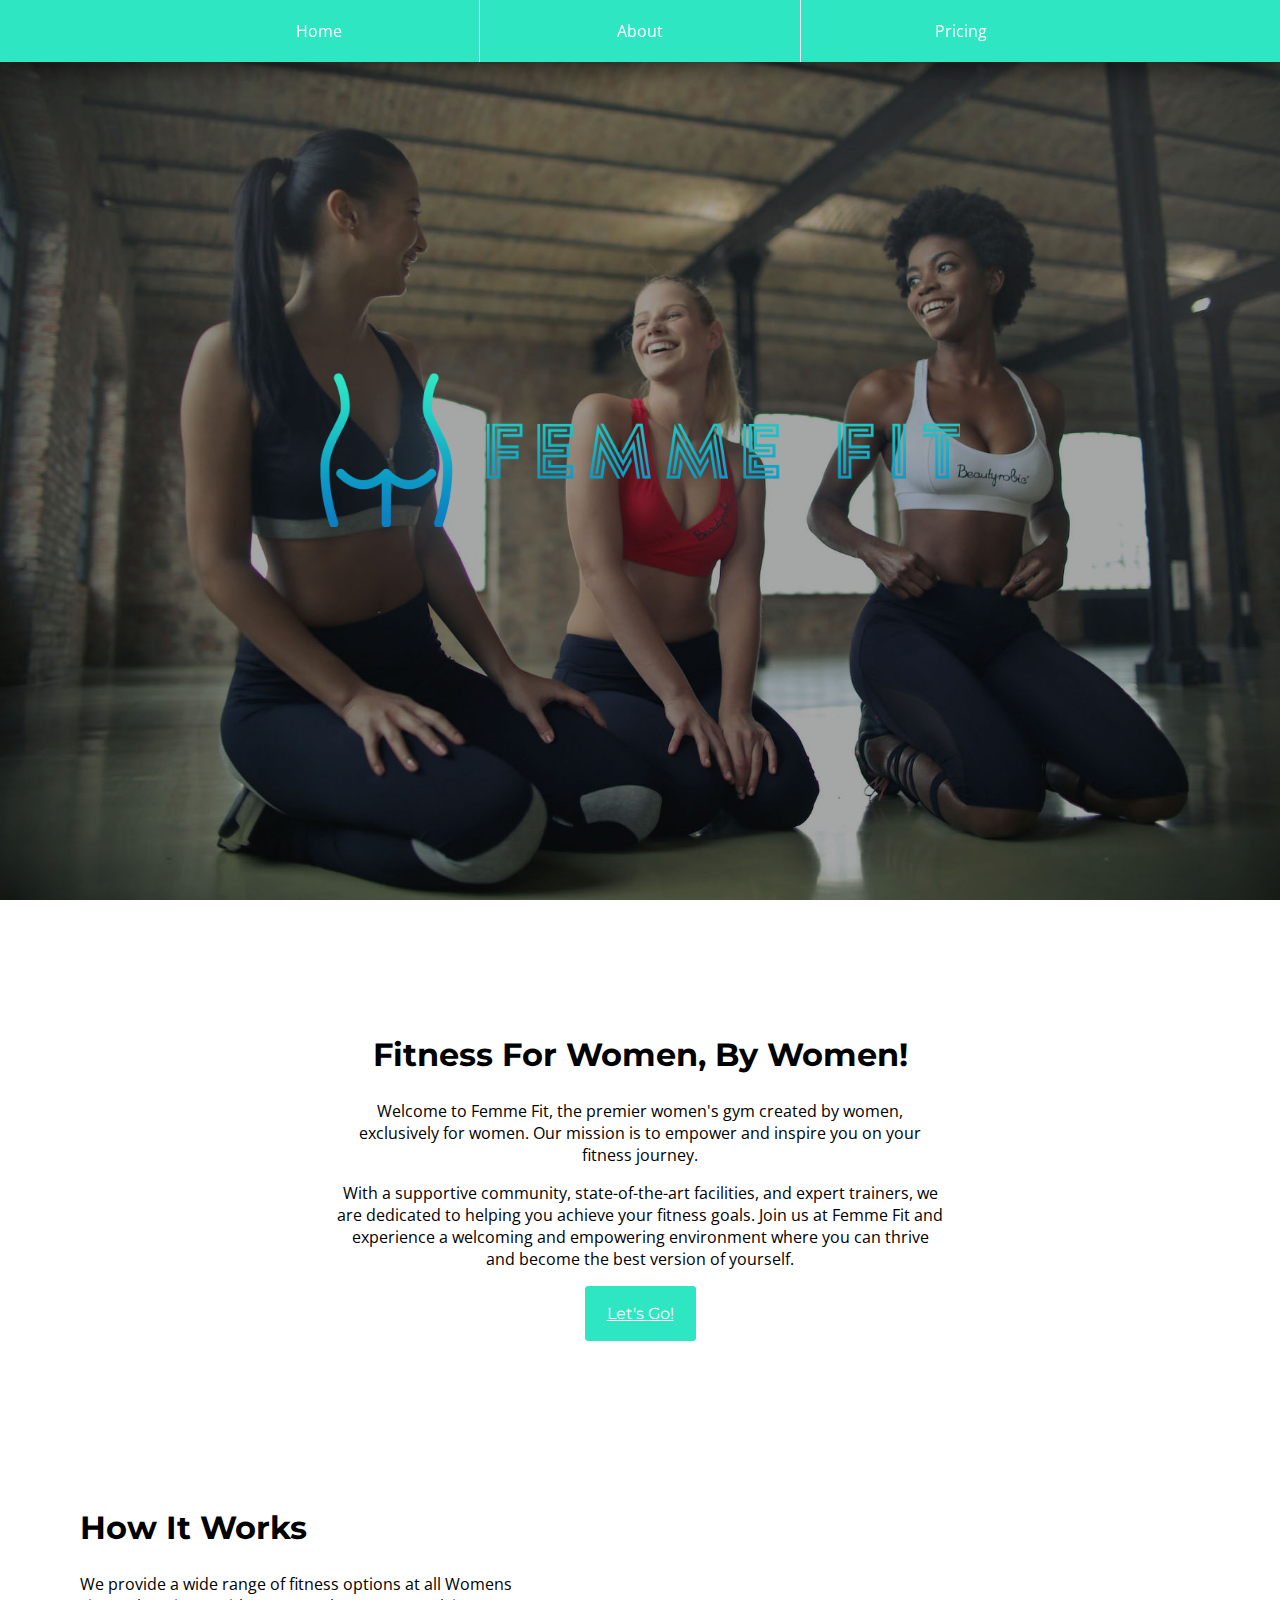
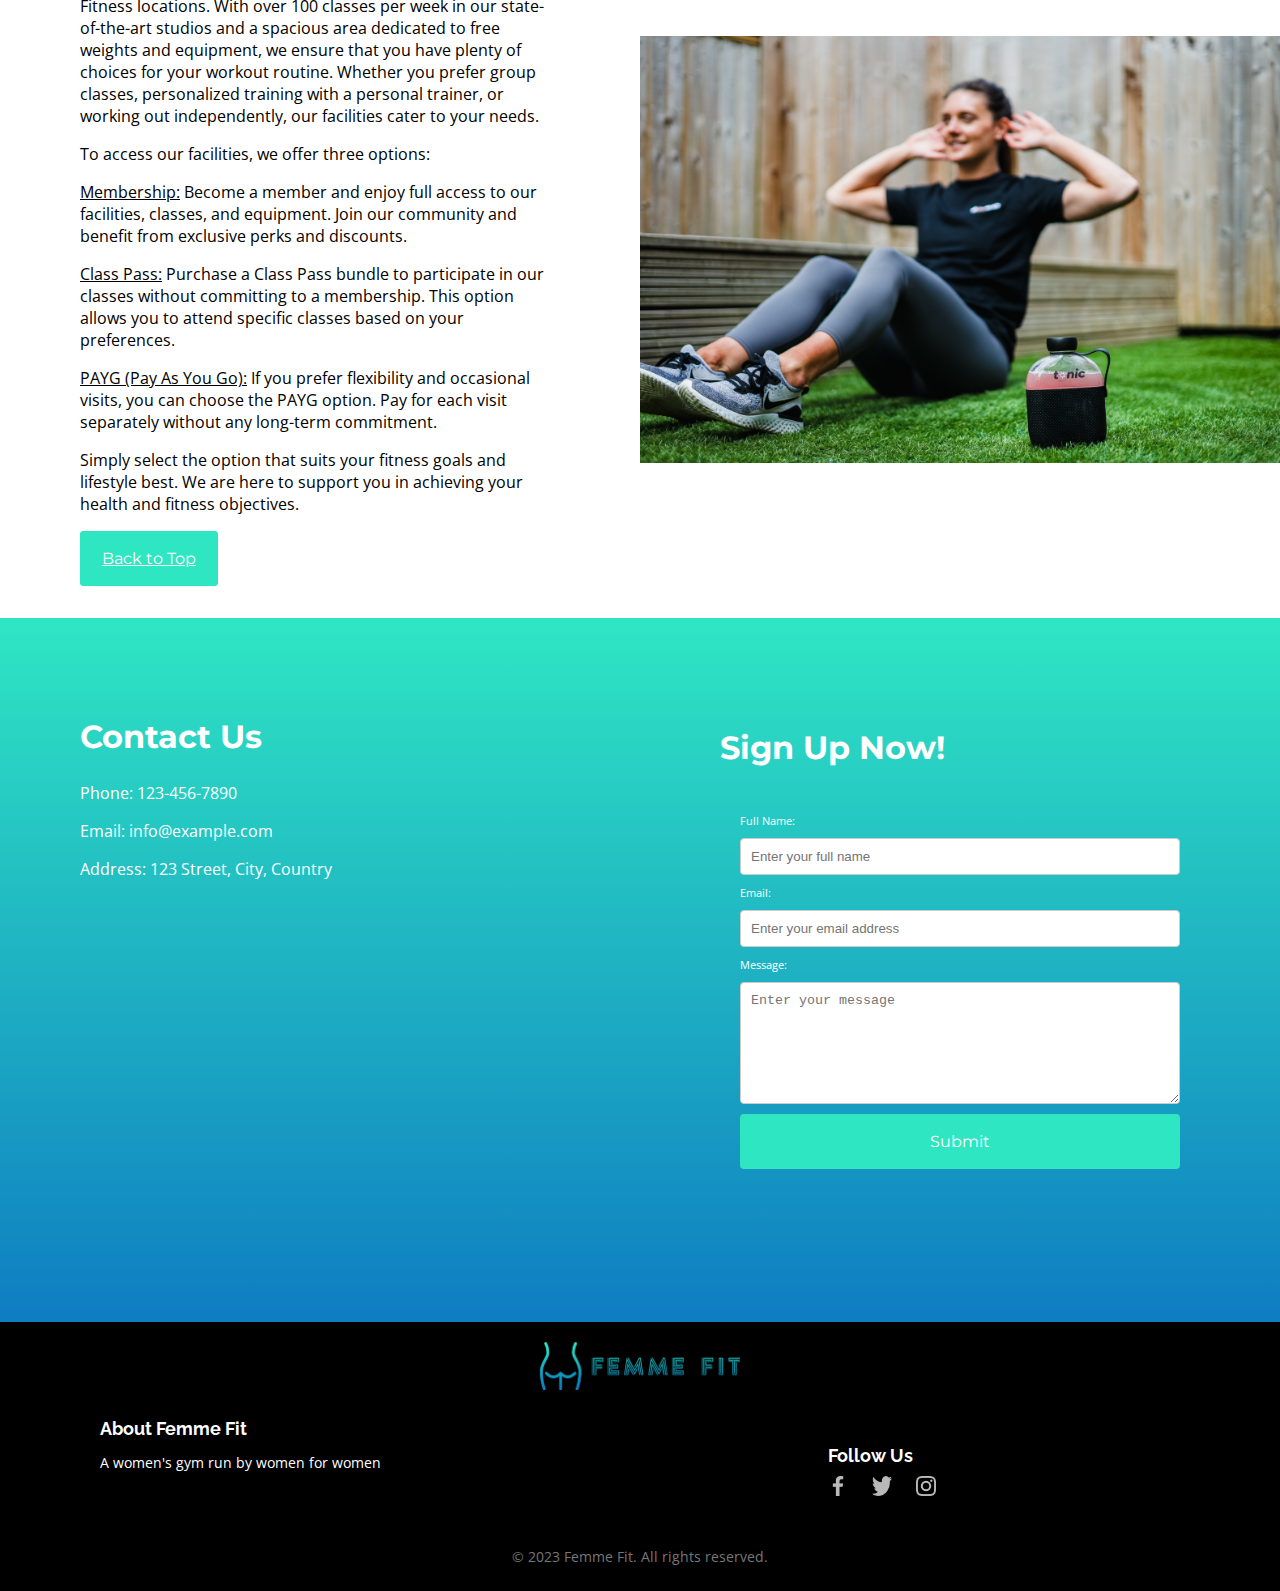
<file: index.html>
<!DOCTYPE html>
<html lang="en">

<head>
    <meta charset="UTF-8">
    <meta http-equiv="X-UA-Compatible" content="IE=edge">
    <meta name="viewport" content="width=device-width, initial-scale=1.0">
    <link rel="stylesheet" href="style.css">
    <title>Femme Fit - For Women, By Women</title>
</head>

<body>
    <!--Menu Start-->
    <div class="menu">
        <ul class="menu-items">
            <li><a href="index.html">Home</a></li>
            <li><a href="about.html">About</a></li>
            <li><a href="pricing.html">Pricing</a></li>
        </ul>
    </div>
    <!--Menu End-->

    <!--Landing Section Start-->
    <div class="landing-section">
        <img class="logo" src="assets/images/logo.png" alt="Femme Fit logo">
    </div>
    
    <!--Landing Section End-->


    <!--Welcome Section Start-->
    <div class="welcome-section">
        <div class="pad-text text-center">
            <h2>Fitness for women, by women!</h2>
            <p>Welcome to Femme Fit, the premier women's gym created by women, exclusively for women. Our mission is to
                empower and inspire you on your fitness journey. </p>
            <p>With a supportive community, state-of-the-art facilities, and expert trainers, we are dedicated to
                helping you achieve your fitness goals. Join us at Femme Fit and experience a welcoming and empowering
                environment where you can thrive and become the best version of yourself.</p>
                <br>
            
                <a href="#getstarted" class="green-button">Let's Go!</a>
            
        </div>
    </div>
    <!--Welcome Section End-->

    <!--Get Started/How It Works Section Start-->
    <span id="getstarted"></span>
    <div class="get-started-pricing-section">
        <div class="column">
            <div class="pad-text">
                <h2>How it works</h2>
                
                <p>We provide a wide range of fitness options at all Womens Fitness locations. With over 100 classes per week in our
                  state-of-the-art studios and a spacious area dedicated to free weights and equipment, we ensure that you have plenty
                of choices for your workout routine. Whether you prefer group classes, personalized training with a personal
                trainer, or working out independently, our facilities cater to your needs.</p>

                <p>To access our facilities, we offer three options:</p>

                <p><u>Membership:</u> Become a member and enjoy full access to our facilities, classes, and equipment. Join our community and
                 benefit from exclusive perks and discounts.</p>

                <p><u>Class Pass:</u> Purchase a Class Pass bundle to participate in our classes without committing to a membership. This
                  option allows you to attend specific classes based on your preferences.</p>

                <p><u>PAYG (Pay As You Go):</u> If you prefer flexibility and occasional visits, you can choose the PAYG option. Pay for each
                 visit separately without any long-term commitment.</p>

                <p>Simply select the option that suits your fitness goals and lifestyle best. We are here to support you in achieving
                 your health and fitness objectives. </p><br>

     <a href="#" class="green-button">Back to Top</a>
                
            </div>
        </div>
        <div class="column"> <img class="box-img" src="assets/images/sit-up.jpg" alt="image of woman doing sit ups">
        </div>
    </div>
    <!--Get Started/How It Works Section End-->

    <!--Contact Section Start-->
    <div id="contact" class="contact-section">
        <div class="column">
            <div class="pad-text white">
                <h2>Contact Us</h2>
                <p>Phone: 123-456-7890</p>
                <p>Email: info@example.com</p>
                <p>Address: 123 Street, City, Country</p>
                <iframe
                    src="https://www.google.com/maps/embed?pb=!1m18!1m12!1m3!1d2382.090497543338!2d-6.2601859!3d53.34163619999999!2m3!1f0!2f0!3f0!3m2!1i1024!2i768!4f13.1!3m3!1m2!1s0x48670e9b8c8edbf1%3A0x90afb1bb108edcdd!2sGrafton%20Street%2C%20Dublin!5e0!3m2!1sen!2sie!4v1686421633675!5m2!1sen!2sie"
                    width="400" height="300" style="border:0;" allowfullscreen="" loading="lazy"
                    referrerpolicy="no-referrer-when-downgrade"></iframe>
            </div>
        </div>
        <div class="column">
            <div class="pad-text white">
                <h2 class="white">Sign Up Now!</h2>

                <form>
                    <label for="fullname">Full Name:</label>
                    <input type="text" id="fullname" name="fullname" placeholder="Enter your full name" required>
                    <label for="email">Email:</label>
                    <input type="email" id="email" name="email" placeholder="Enter your email address" required>
                    <label for="message">Message:</label>
                    <textarea id="message" name="message" placeholder="Enter your message" required></textarea>
                    <button class="green-button" type="submit">Submit</button>
                </form>

            </div>
        </div>
    </div>
    <!--Contact Section End-->

    <!--Footer Section Start-->
    <footer class="footer"><img class="footer-logo" src="assets/images/logo.png" alt="Logo">
        <div class="footer-content">
            <div class="footer-left pad-text">
                <h4>About Femme Fit</h4>
                <p>A women's gym run by women for women</p>
            </div>
            <div class="footer-right">
                <h4>Follow Us</h4>
                <div class="social-icons"> 
                    <a href="https://facebook.com" target="_blank"><img class="social-icon" src="assets/images/fb.png" alt="facebook logo"></a> 
                    <span> &nbsp; </span> 
                    <a href="https://twitter.com" target="_blank"><img class="social-icon" src="assets/images/twitter.png" alt="twitter logo"></a> 
                    <span> &nbsp; </span> 
                    <a href="https://instagram.com" target="_blank"><img class="social-icon" src="assets/images/insta.png" alt="instagram logo"></a>
                </div>
            </div>
        </div>
        <div class="footer-bottom">
            <p>&copy; 2023 Femme Fit. All rights reserved.</p>
        </div>
    </footer>
    <!--Footer Section End-->


</body>

</html>
</file>
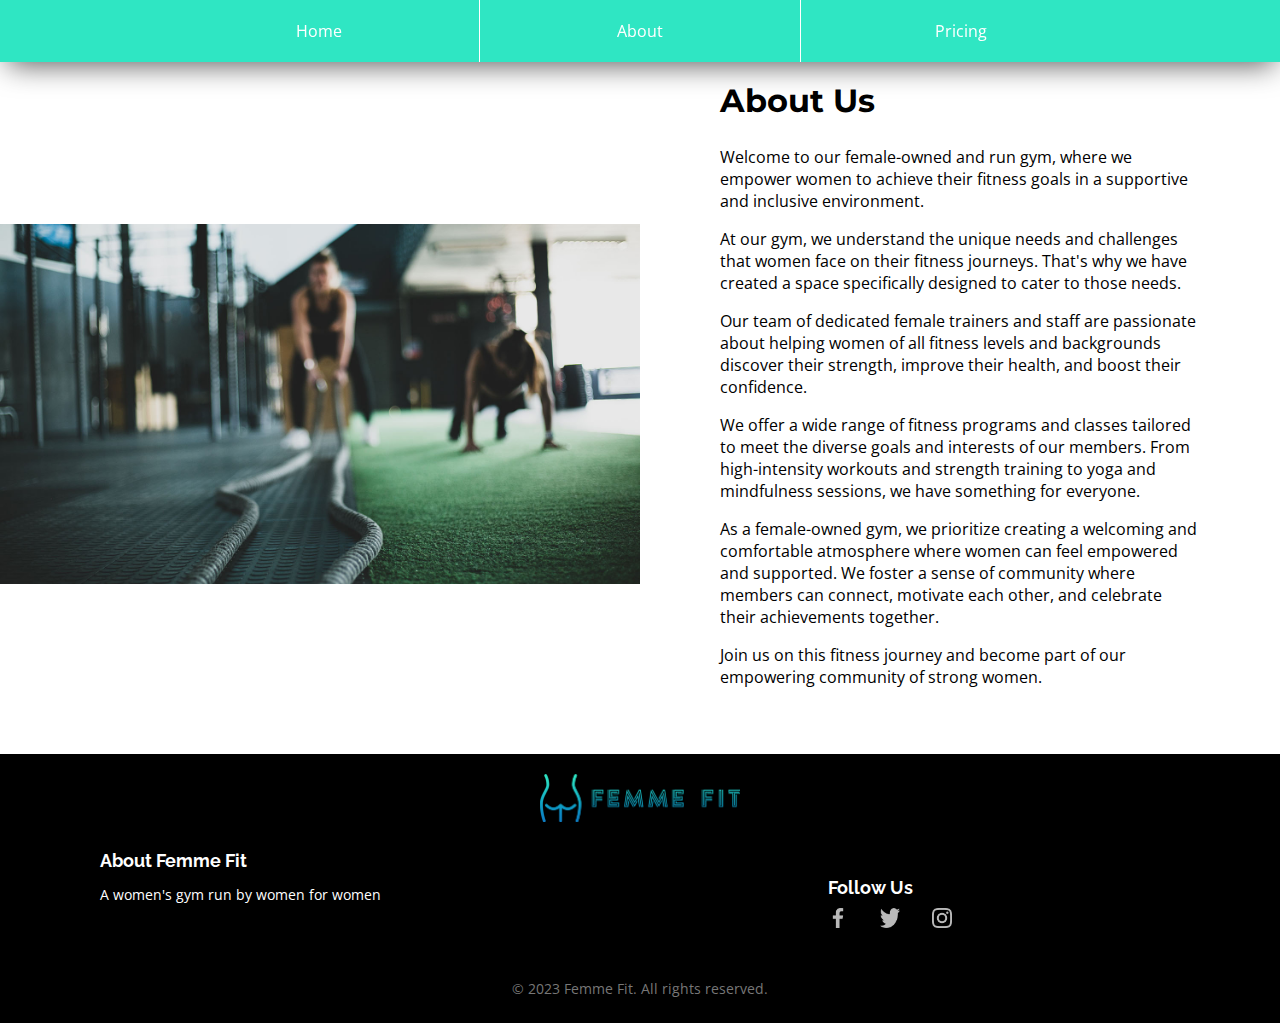
<file: about.html>
<!DOCTYPE html>
<html lang="en">

<head>
    <meta charset="UTF-8">
    <meta http-equiv="X-UA-Compatible" content="IE=edge">
    <meta name="viewport" content="width=device-width, initial-scale=1.0">
    <link rel="stylesheet" href="style.css">
    <title>Femme Fit - About</title>
</head>

<!--Menu Section Start-->
<body>
    <div class="menu">
        <ul class="menu-items">
            <li><a href="index.html">Home</a></li>
            <li><a href="about.html">About</a></li>
            <li><a href="pricing.html">Pricing</a></li>
        </ul>
    </div>
<!--Menu Section End-->

<!--About Section Start-->
<br><br><br>
    <div class="about-section">
        <div class="column"> <img class="box-img" src="assets/images/w3.jpg" alt="image of women in the gym"> </div>
        <div class="column">
            <div class="pad-text">
                <section>
                    <h2>About Us</h2>
                        <p>Welcome to our female-owned and run gym, where we empower women to achieve their fitness goals in a supportive and
                         inclusive environment.</p>
                         <p>At our gym, we understand the unique needs and challenges that women face on their fitness journeys. That's why we
                         have created a space specifically designed to cater to those needs.</p>
                        <p>Our team of dedicated female trainers and staff are passionate about helping women of all fitness levels and
                        backgrounds discover their strength, improve their health, and boost their confidence.</p>
                         <p>We offer a wide range of fitness programs and classes tailored to meet the diverse goals and interests of our
                         members. From high-intensity workouts and strength training to yoga and mindfulness sessions, we have something for
                        everyone.</p>
                        <p>As a female-owned gym, we prioritize creating a welcoming and comfortable atmosphere where women can feel empowered
                        and supported. We foster a sense of community where members can connect, motivate each other, and celebrate their
                        achievements together.</p>
                <p>Join us on this fitness journey and become part of our empowering community of strong women.</p>
                </section>
            </div>
        </div>
        </div>
    <!--About Section End-->


    <!--Footer Section Start-->

    <footer class="footer">
        <img class="footer-logo" src="assets/images/logo.png" alt="Logo">
        <div class="footer-content">
            <div class="footer-left pad-text">
                <h4>About Femme Fit</h4>
                <p>A women's gym run by women for women</p>
            </div>
            <div class="footer-right">
                <h4>Follow Us</h4>
                <a href="https://facebook.com" target="_blank"><img class="social-icon" src="assets/images/fb.png"
                    alt="facebook logo"></a>
                <span> &nbsp; </span>
                <a href="https://twitter.com" target="_blank"><img class="social-icon" src="assets/images/twitter.png"
                        alt="twitter logo"></a>
                <span> &nbsp; </span>
                <a href="https://instagram.com" target="_blank"><img class="social-icon" src="assets/images/insta.png"
                        alt="instagram logo"></a>
            </div>
        </div>
        <div class="footer-bottom">
            <p>&copy; 2023 Femme Fit. All rights reserved.</p>
        </div>
    </footer>
 <!--Footer Section End-->

</body>

</html>
</file>
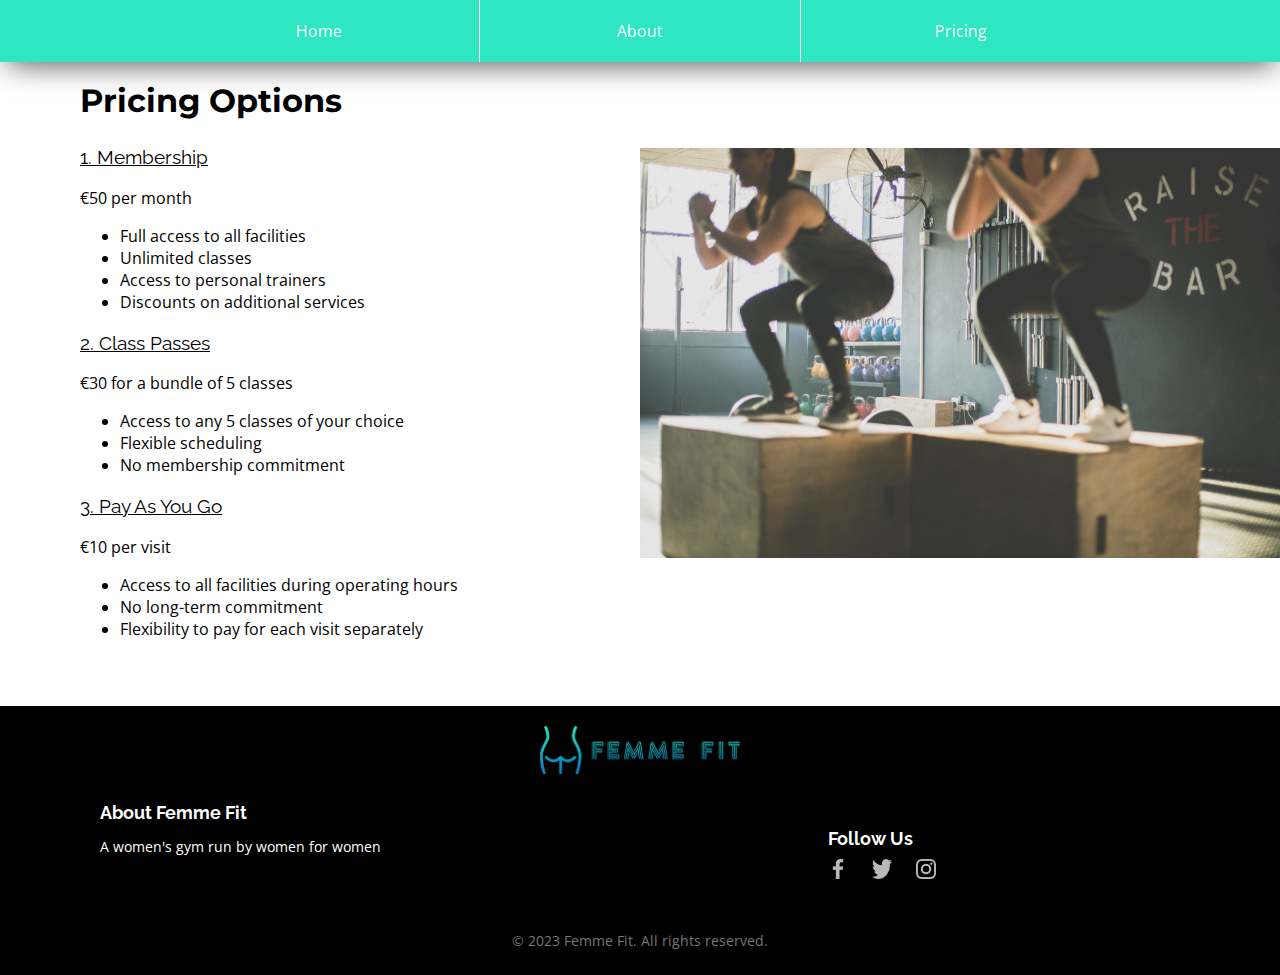
<file: pricing.html>
<!DOCTYPE html>
<html lang="en">

<head>
    <meta charset="UTF-8">
    <meta http-equiv="X-UA-Compatible" content="IE=edge">
    <meta name="viewport" content="width=device-width, initial-scale=1.0">
    <link rel="stylesheet" href="style.css">
    <title>Femme Fit - Pricing</title>
</head>

<body>
    <!--Menu Section Start-->

    <div class="menu">
        <ul class="menu-items">
            <li><a href="index.html">Home</a></li>
            <li><a href="about.html">About</a></li>
            <li><a href="pricing.html">Pricing</a></li>
        </ul>
    </div>
    <!--Menu Section End-->

    <!--Pricing Section Start-->
<div class="get-started-pricing-section">
    <div class="column">
        <div class="pad-text">
            <br><br><br>

            <h2>Pricing Options</h2>

            <h3><u>1. Membership</u></h3>
            <p>€50 per month</p>
            <ul>
                <li>Full access to all facilities</li>
                <li>Unlimited classes</li>
                <li>Access to personal trainers</li>
                <li>Discounts on additional services</li>
            </ul>

            <h3><u>2. Class Passes</u></h3>
            <p>€30 for a bundle of 5 classes</p>
            <ul>
                <li>Access to any 5 classes of your choice</li>
                <li>Flexible scheduling</li>
                <li>No membership commitment</li>
            </ul>

            <h3><u>3. Pay As You Go</u></h3>
            <p>€10 per visit</p>
            <ul>
                <li>Access to all facilities during operating hours</li>
                <li>No long-term commitment</li>
                <li>Flexibility to pay for each visit separately</li>
            </ul>
        </div>
    </div>
    <div class="column"> <img class="box-img" src="assets/images/box-jump.jpg" alt="image of women doing box jumps">
    </div>
</div>
    <!--Pricing Section End-->

    <!--Footer Section Start-->
<footer class="footer"><img class="footer-logo" src="assets/images/logo.png" alt="Logo">
    <div class="footer-content">
        <div class="footer-left pad-text">
            <h4>About Femme Fit</h4>
            <p>A women's gym run by women for women</p>
        </div>
        <div class="footer-right">
            <h4>Follow Us</h4>
            <div class="social-icons"> 
        <a href="https://facebook.com" target="_blank"><img class="social-icon" src="assets/images/fb.png"
            alt="facebook logo"></a>
        <span> &nbsp; </span>
        <a href="https://twitter.com" target="_blank"><img class="social-icon" src="assets/images/twitter.png"
                alt="twitter logo"></a>
        <span> &nbsp; </span>
        <a href="https://instagram.com" target="_blank"><img class="social-icon" src="assets/images/insta.png"
                alt="instagram logo"></a>
            </div>
        </div>
    </div>
    <div class="footer-bottom">
        <p>&copy; 2023 Femme Fit. All rights reserved.</p>
    </div>
</footer>
    <!--Footer Section End-->

</body>

</html>
</file>
<file: style.css>
/*fonts showing up as error - unsure as to why*/
@import url('https://fonts.googleapis.com/css2?family=Montserrat:wght@400;700&display=swap');
@import url('https://fonts.googleapis.com/css2?family=Raleway:wght@400;700&display=swap');
@import url('https://fonts.googleapis.com/css2?family=Open+Sans:wght@400;700&display=swap');

html,
body {
    padding: 0;
    margin: 0;
    scroll-behavior: smooth;
    background-color: #ffffff;
}

.white {
    color: #ffffff;
}

.blue {
    color: #0E7DC2;
}

.green {
    color: #2FE6C3;
}


h1,
h2 {
    font-family: 'Montserrat', sans-serif;
    font-weight: 700;
    text-transform: capitalize;
    font-size: 2em;
}

h3,
h4 {
    font-family: 'Raleway', sans-serif;
    font-weight: 400;
}

p {
    font-family: 'Open Sans', sans-serif;
    font-weight: 400;
}

a {
    font-family: 'Open Sans', sans-serif;
    font-weight: 400;
}

ul { 
    font-family: 'Open Sans', sans-serif;
    font-weight: 400;
}
.text-center {
    text-align: center;
}


.menu {
    background-color: #2FE6C3;
    color: #ffffff;
    text-align: center;
    padding: 0px;
    position: fixed;
    top: 0;
    left: 0;
    width: 100%;
    box-shadow: 1px 10px 29px -7px rgba(0, 0, 0, 0.65);
}

.menu-items {
    display: flex;
    justify-content: center;
    list-style: none;
    margin: 0;
    padding: 0;
}

.menu-items li {
    width: 25%;
    transition: background-color 0.3s ease;
    border-right: 1px solid #ffffff;
}

.menu-items li:last-child {
    border-right: none;
}

.menu-items a {
    display: block;
    padding: 20px;
    text-decoration: none;
    color: inherit;
    transition: color 0.3s ease, background-color 0.3s ease;
}

.menu-items a:hover {
    color: #ffffff;
    background-color: #0E7DC2;
}


.green-button {
    font-family: 'Montserrat', sans-serif;
    font-size: 1rem;
    color: #ffffff;
    background-color: #2FE6C3;
    border: 2px solid #2FE6C3;
    border-radius: 4px;
    padding: 16px 20px;
    cursor: pointer;
    transition: background-color 0.3s ease;
}

.green-button:hover {
    background-color: #0E7DC2;
    border: 2px solid #ffffff;
}


.landing-section {
    height: 100vh;
    background-image: url("assets/images/w2.jpg");
    background-size: cover;
    display: flex;
    align-items: center;
    justify-content: center;
}

.logo {
    max-width: 70%;
}

.landing-section,
.about-section, 
.get-started-pricing-section
 {
    align-items: center;
    max-width: 100%;
    width: 100%;
    display: flex;
    flex-wrap: wrap;
}


.column {
    display: flex;
    flex-direction: column;
    justify-content: center;
}

.column img {
    max-width: 100%;
}

.contact-section {
    background: linear-gradient(to bottom, #2FE6C3, #0E7DC2);
    display: flex;
    flex-wrap: wrap;
    align-items: center;
    justify-content: center;
    padding: 8vh 0;
    text-align: left;
}


.pad-text {
    padding: 0 20px 50px 20px;
    max-width: 100%
}


.box-img {
    max-width: 100%;
}


form {
    display: flex;
    flex-direction: column;
    gap: 10px;
    font-family: 'Open Sans', sans-serif;
    text-align: left;
    padding: 20px;
    border-radius: 8px;
}

label {
    color: #ffffff;
    font-size: 0.7em;
}

/*form input defined*/
input[type="text"],
input[type="email"],
textarea {
    padding: 10px;
    border: 1px solid #ccc;
    border-radius: 4px;
}

textarea {
    resize: vertical;
    min-height: 100px;
}


.footer {
    background-color: #000000;
    padding: 20px;
    color: #ffffff;
    text-align: center;
}

.footer-content {
    display: flex;
    justify-content: space-between;
    align-items: center;
}

.footer-left {
    width: 60%;
    text-align: left;
}

.footer-right {
    width: 40%;
    text-align: left;
}

.footer h4 {
    font-size: 18px;
    font-weight: bold;
    margin-bottom: 10px;
}

.footer p {
    font-size: 14px;
    margin-bottom: 5px;
}

.footer-logo {
    max-width: 200px;
    height: auto;
}

.social-icons {
    display: flex;
}

.social-icon {
    color: #333;
    max-height: 20px;
    width: auto;
    margin-right: 20px;
}

.footer-bottom {
    text-align: center;
    margin-top: 20px;
    font-size: 12px;
    color: #777;
}

/*responsivity*/
@media (min-width: 768px) {
    .menu-items li {
        margin: 0px;
    }

    .menu-items a {
        padding: 20px;
    }

    .column {
        flex: 1;
        width: 50%;
    }

    .welcome-section {
        padding: 12vh 20vw;
    }

    .pad-text {
        padding: 0 80px 50px 80px;
        max-width: 100%
    }

    .logo {
        max-width: 50%;
    }
}
</file>
